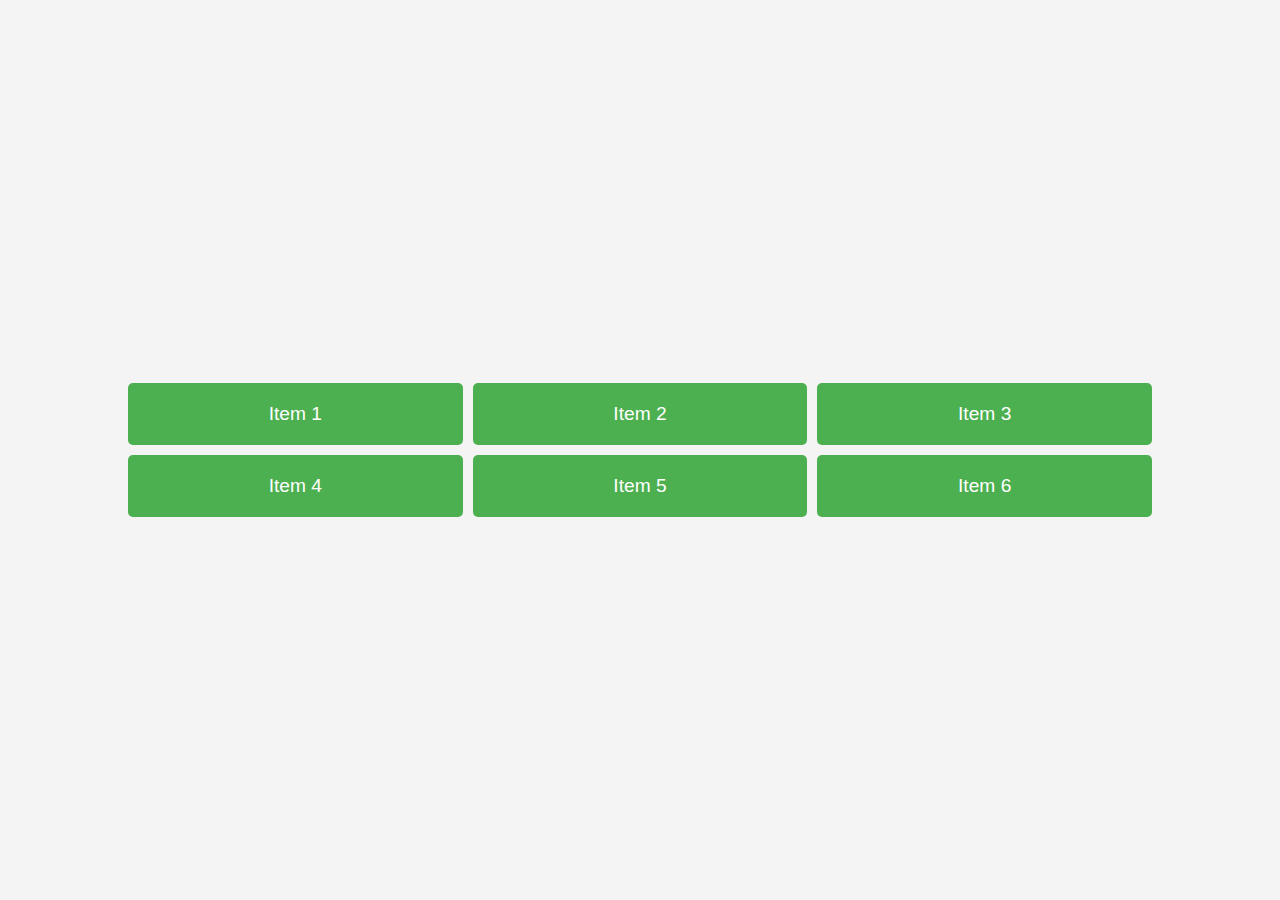
<file: Final HTML CSS Project/index.html>
<!DOCTYPE html>
<html lang="en">
<head>
    <meta charset="UTF-8">
    <meta name="viewport" content="width=device-width, initial-scale=1.0">
    <title>CSS Grid Layout</title>
    <link rel="stylesheet" href="./style.css">
</head>
<body>
    <div class="grid-container">
        <div class="grid-item">Item 1</div>
        <div class="grid-item">Item 2</div>
        <div class="grid-item">Item 3</div>
        <div class="grid-item">Item 4</div>
        <div class="grid-item">Item 5</div>
        <div class="grid-item">Item 6</div>
    </div>
</body>
</html>
</file>
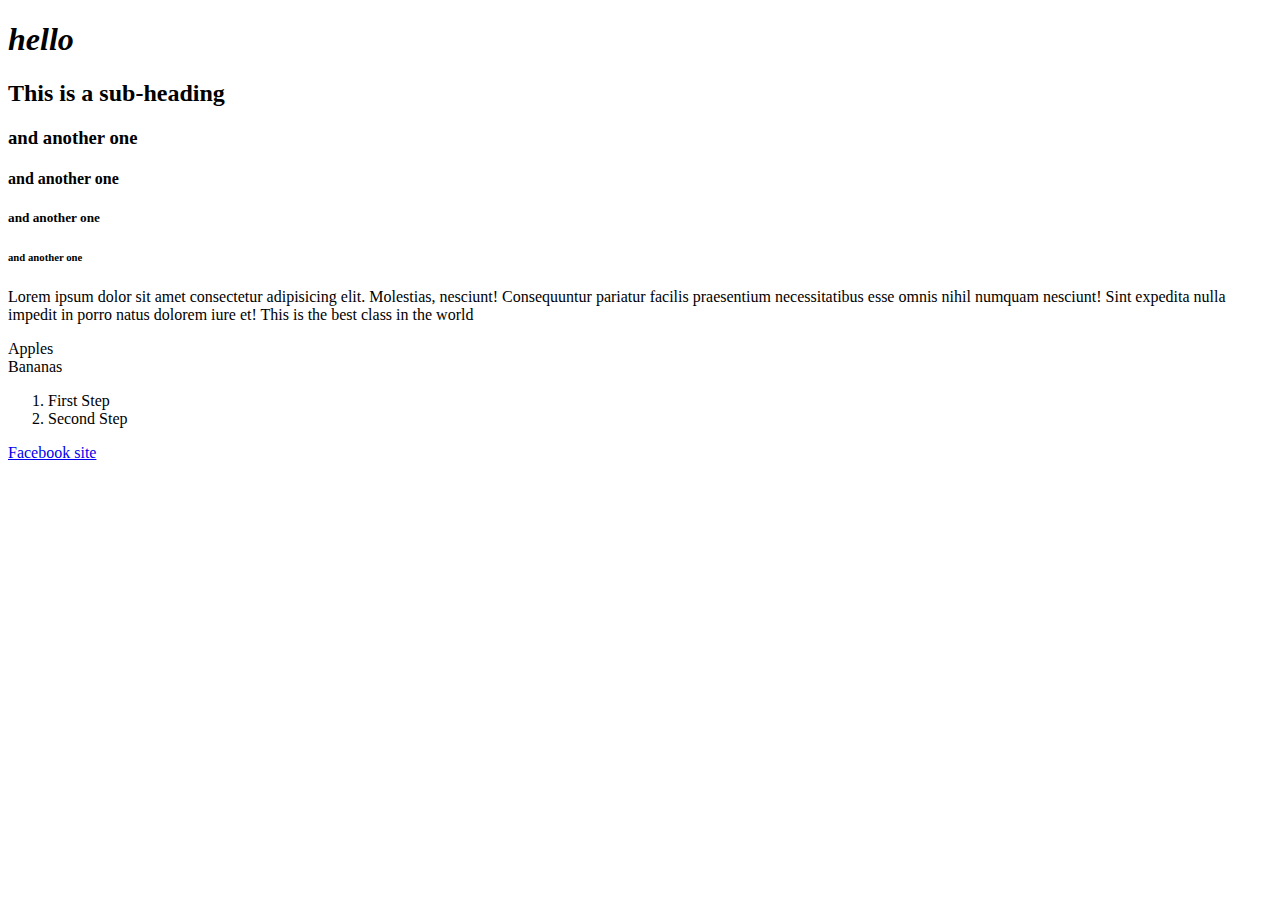
<file: My First Webpage/index.html>
<!DOCTYPE html> 
<!-- // Tells the brower we're using HTMLS -->

<html lang= "en"> 
<!-- // The root element of HTML page -->
<head> 
<!-- // Contains meta-information about the document (e.g., title, links to CSS). -->

<title>My First Web Page</title> <!--//The Title displayed on the browser too.-->

</head>

<body> <!--// Contains the content displayed on the webpage. -->
<h1 id="h1" class="next"><em>hello</em></h1>

<h2>This is a sub-heading</h2>
<h3>and another one</h3>
<h4>and another one</h4>
<h5>and another one</h5>
<h6>and another one</h6>
<!-- paragraph -->

<p>Lorem ipsum dolor sit amet consectetur adipisicing elit. Molestias, nesciunt! Consequuntur pariatur facilis praesentium necessitatibus esse omnis nihil numquam nesciunt! Sint expedita nulla impedit in porro natus dolorem iure et! This is the best class in the world</p>    
<!-- unordered list -->
<u1>
    <li>Apples</li>
    <li>Bananas</li>
</u1>

<!-- ordered list -->
<ol>
    <li>First Step</li>
    <li>Second Step</li>
</ol>

<a href="https://www.facebook.com">Facebook site</a>

</body>
</html>
</file>
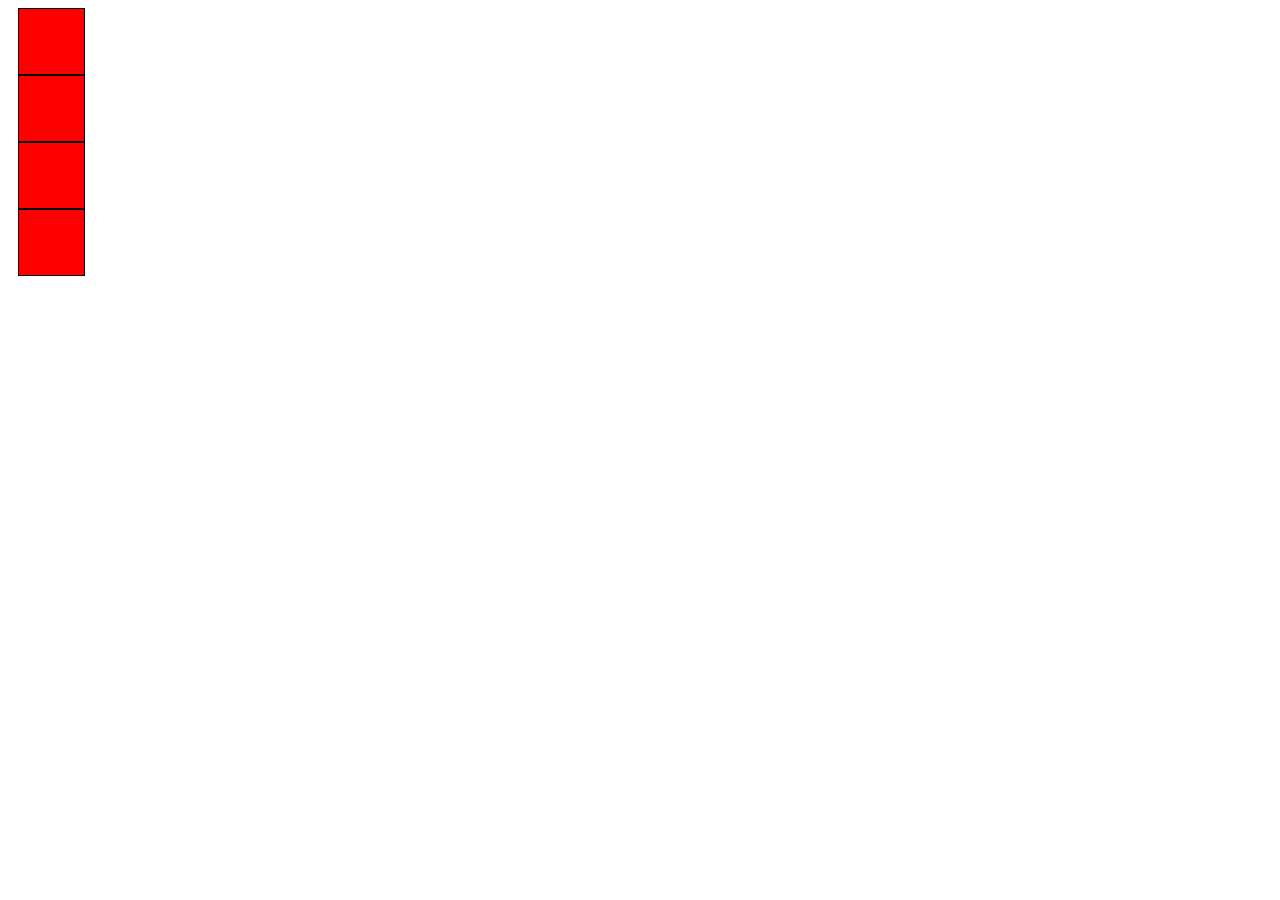
<file: CSS/Assignment/box-boxer/index.html>
<!DOCTYPE html>
<html>
  <head>
    <meta charset="utf-8">
    <meta name="viewport" content="width=device-width">
    <title>Box-Boxer</title>
    <link href="style.css" rel="stylesheet" type="text/css" />
  </head>
  <body>
    <div id='first'></div>
    <div id='second'></div>
    <div id='third'></div>
    <div id='fourth'></div>
  </body>
</html>
</file>
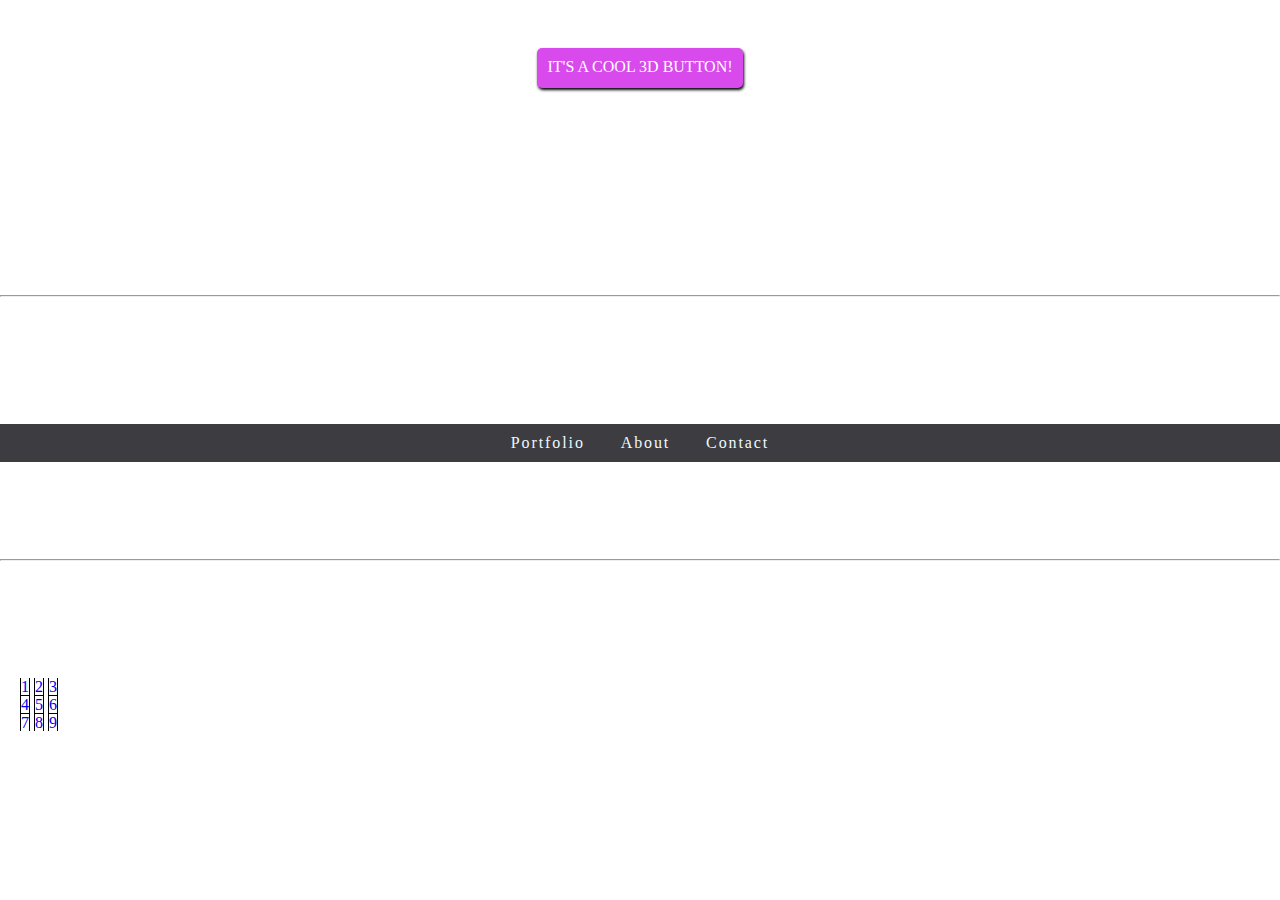
<file: CSS/Assignment/copy-kitten/index.html>
<!DOCTYPE html>
<html lang="en">
  <head>
    <title>Copy Kitten</title>
    <meta charset="UTF-8">
    <meta name="viewport" content="width=device-width, initial-scale=1">
    <link href="./style.css" rel="stylesheet" type="text/css">
    <link href="./button.css" rel="stylesheet" type="text/css">
    <link href="./header.css" rel="stylesheet" type="text/css">
    <link href="./table.css" rel="stylesheet" type="text/css">
  </head>
  <body>
    
    <div class="buttonContainer">
      <a href="#" id="button">It's a cool 3D button!</a>
    </div>

    <hr>

    <ul id="header">
      <li class="header-link"><a href="index.html">Portfolio</a></li>
      <li class="header-link"><a href="about.html">About</a></li>
      <li class="header-link"><a href="contact.html">Contact</a></li>
    </ul>

    <hr>

    <div id="table">
      <div class="row" id="row-1">
        <a href="#" class="cell column-1 row-1" id="cell-1">1</a>
        <a href="#" class="cell column-2 row-1" id="cell-2">2</a>
        <a href="#" class="cell column-3 row-1" id="cell-3">3</a>
      </div>
      <div class="row" id="row-2">
          <a href="#" class="cell column-1 row-2" id="cell-4">4</a>
          <a href="#" class="cell column-2 row-2" id="cell-5">5</a>
          <a href="#" class="cell column-3 row-2" id="cell-6">6</a>
      </div>
      <div class="row" id="row-3">
          <a href="#" class="cell column-1 row-3" id="cell-7">7</a>
          <a href="#" class="cell column-2 row-3" id="cell-8">8</a>
          <a href="#" class="cell column-3 row-3" id="cell-9">9</a>
      </div>
    </div>
    
  </body>
</html>
</file>
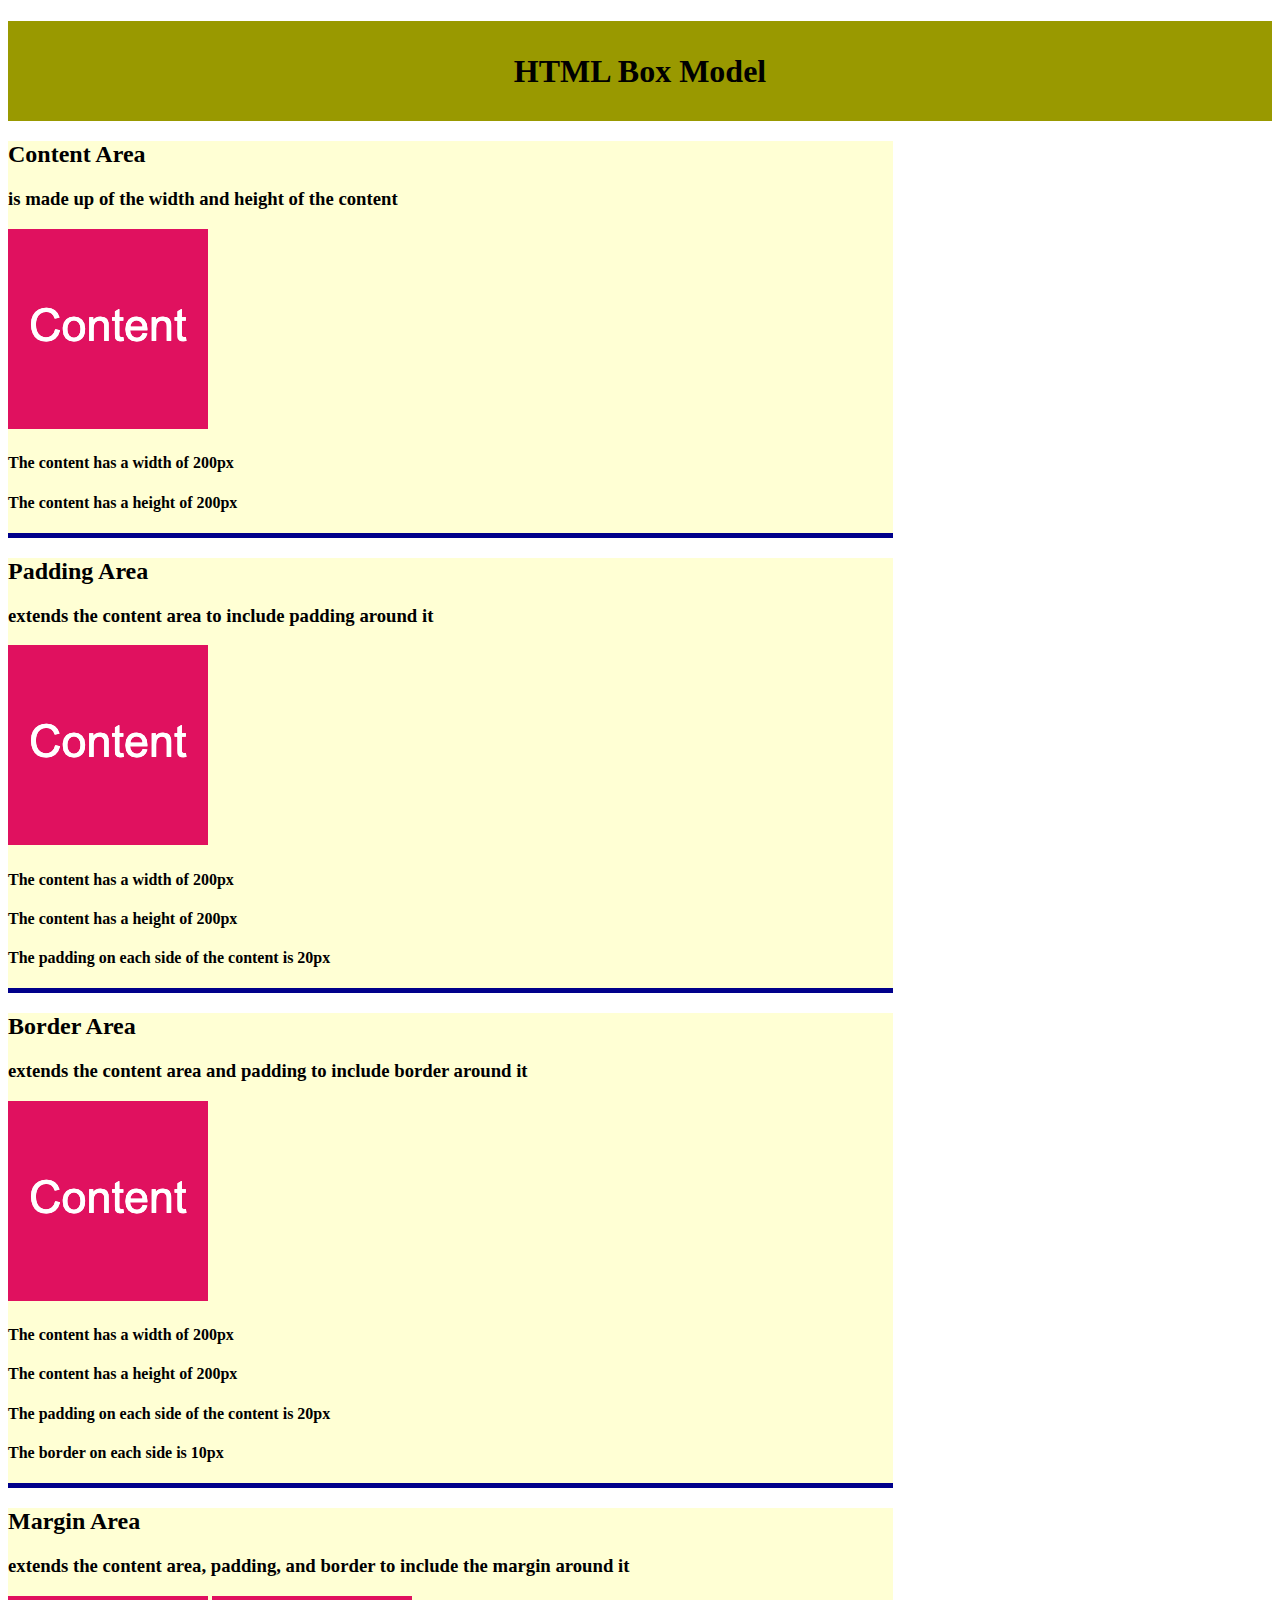
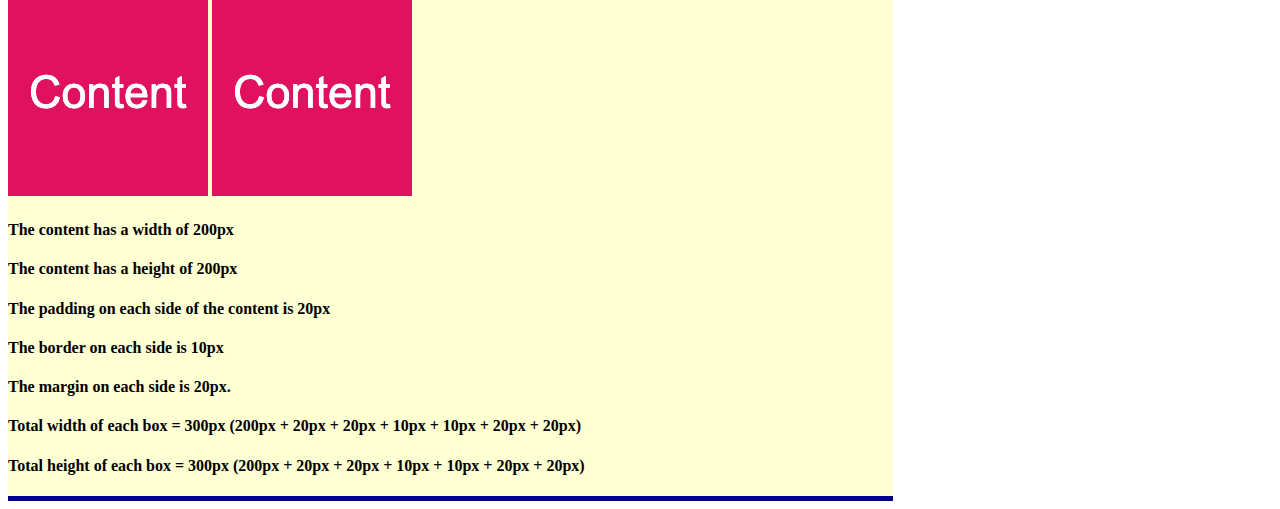
<file: CSS/Class Notes/CSS-box-model/index.html>
<!DOCTYPE html>
<html lang="en-US">

  <head>
    <meta charset="UTF-8">
    <title>CSS Box Model</title>
    <link rel="stylesheet" href="./assets/css/style.css">
  </head>

  <body>
    <header>
      <h1>HTML Box Model</h1>
    </header>
    
    <section>
      <div class="example-box">
        <h2>Content Area</h2>
        <h3>is made up of the width and height of the content</h3>
        <img src="./assets/images/image-1.png" alt="box with number 1"/>
        <h4>The content has a width of 200px</h4>
        <h4>The content has a height of 200px</h4>
      </div>
    </section>

    <section>
      <div class="example-box">
        <h2>Padding Area</h2>
        <h3>extends the content area to include padding around it</h3>
        <img class="image-padding" src="./assets/images/image-1.png" alt="box with number 1"/>
        <h4>The content has a width of 200px</h4>
        <h4>The content has a height of 200px</h4>
        <h4>The padding on each side of the content is 20px</h4>
      </div>
    </section>

    <section>
      <div class="example-box">
        <h2>Border Area</h2>
        <h3>extends the content area and padding to include border around it</h3>
        <img class="image-padding image-border" src="./assets/images/image-1.png" alt="box with number 1"/>
        <h4>The content has a width of 200px</h4>
        <h4>The content has a height of 200px</h4>
        <h4>The padding on each side of the content is 20px</h4>
        <h4>The border on each side is 10px</h4>
      </div>
    </section>

    <section>
      <div class="example-box">
        <h2>Margin Area</h2>
        <h3>extends the content area, padding, and border to include the margin around it</h3>
        <img class="image-padding image-border image-margin" src="./assets/images/image-1.png" alt="box with number 1"/>
        <img class="image-padding image-border image-margin" src="./assets/images/image-1.png" alt="box with number 1"/>
        <h4>The content has a width of 200px</h4>
        <h4>The content has a height of 200px</h4>
        <h4>The padding on each side of the content is 20px</h4>
        <h4>The border on each side is 10px</h4>
        <h4>The margin on each side is 20px.</h4>
        <h4>Total width of each box = 300px (200px + 20px + 20px + 10px + 10px + 20px + 20px)</h4>
        <h4>Total height of each box = 300px (200px + 20px + 20px + 10px + 10px + 20px + 20px)</h4>
      </div>
    </section>
      
  </body>

</html>
</file>
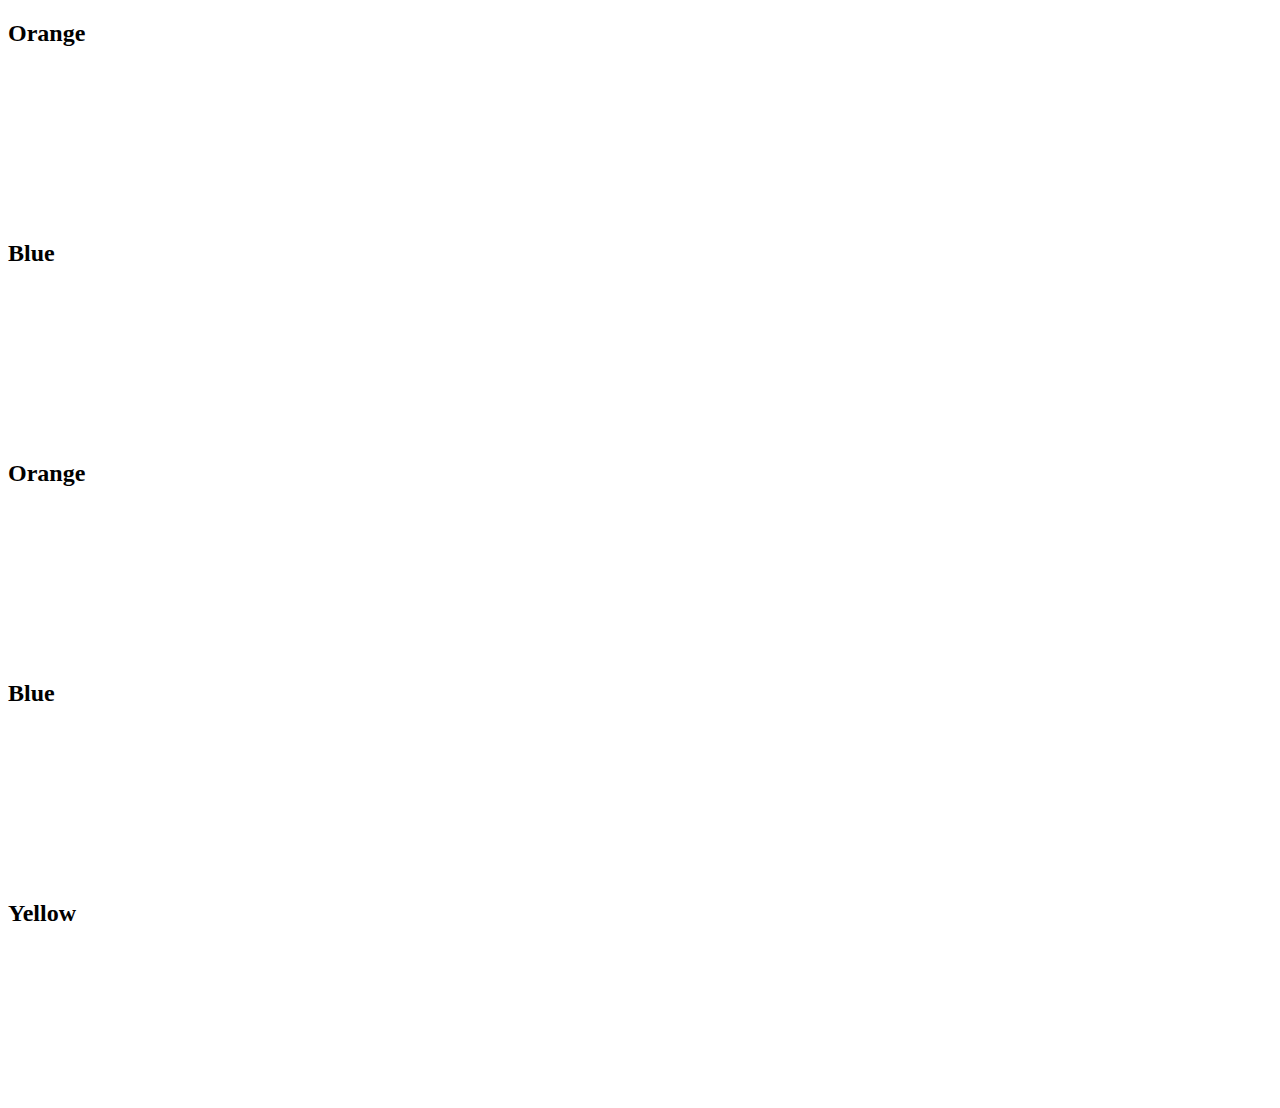
<file: CSS/Class Notes/CSS-color/index.html>
<!DOCTYPE html>
<html lang="en-US">
  <head>
    <meta charset="UTF-8">
    <meta name="viewport" content="width=device-width, initial-scale=1.0">
    <!-- The href attribute points to the relative path of the stylesheet-->
    <link rel="stylesheet" href="./assets/css/style.css">
    <title>Color</title>
  </head>

  <body>
    <!--Class attributes added for styling -->
    <section class="section box-orange">
      <h2>Orange</h2>
    </section>

    <section class="section box-blue">
      <h2>Blue</h2>
    </section>

    <section class="section box-orange">
      <h2>Orange</h2>
    </section>
   
    <section class="section box-blue">
      <h2>Blue</h2>
    </section>

    <!--id attribute added for styling-->
    <section class="section" id="box-yellow">
      <h2>Yellow</h2>
    </section>
  </body>

</html>
</file>
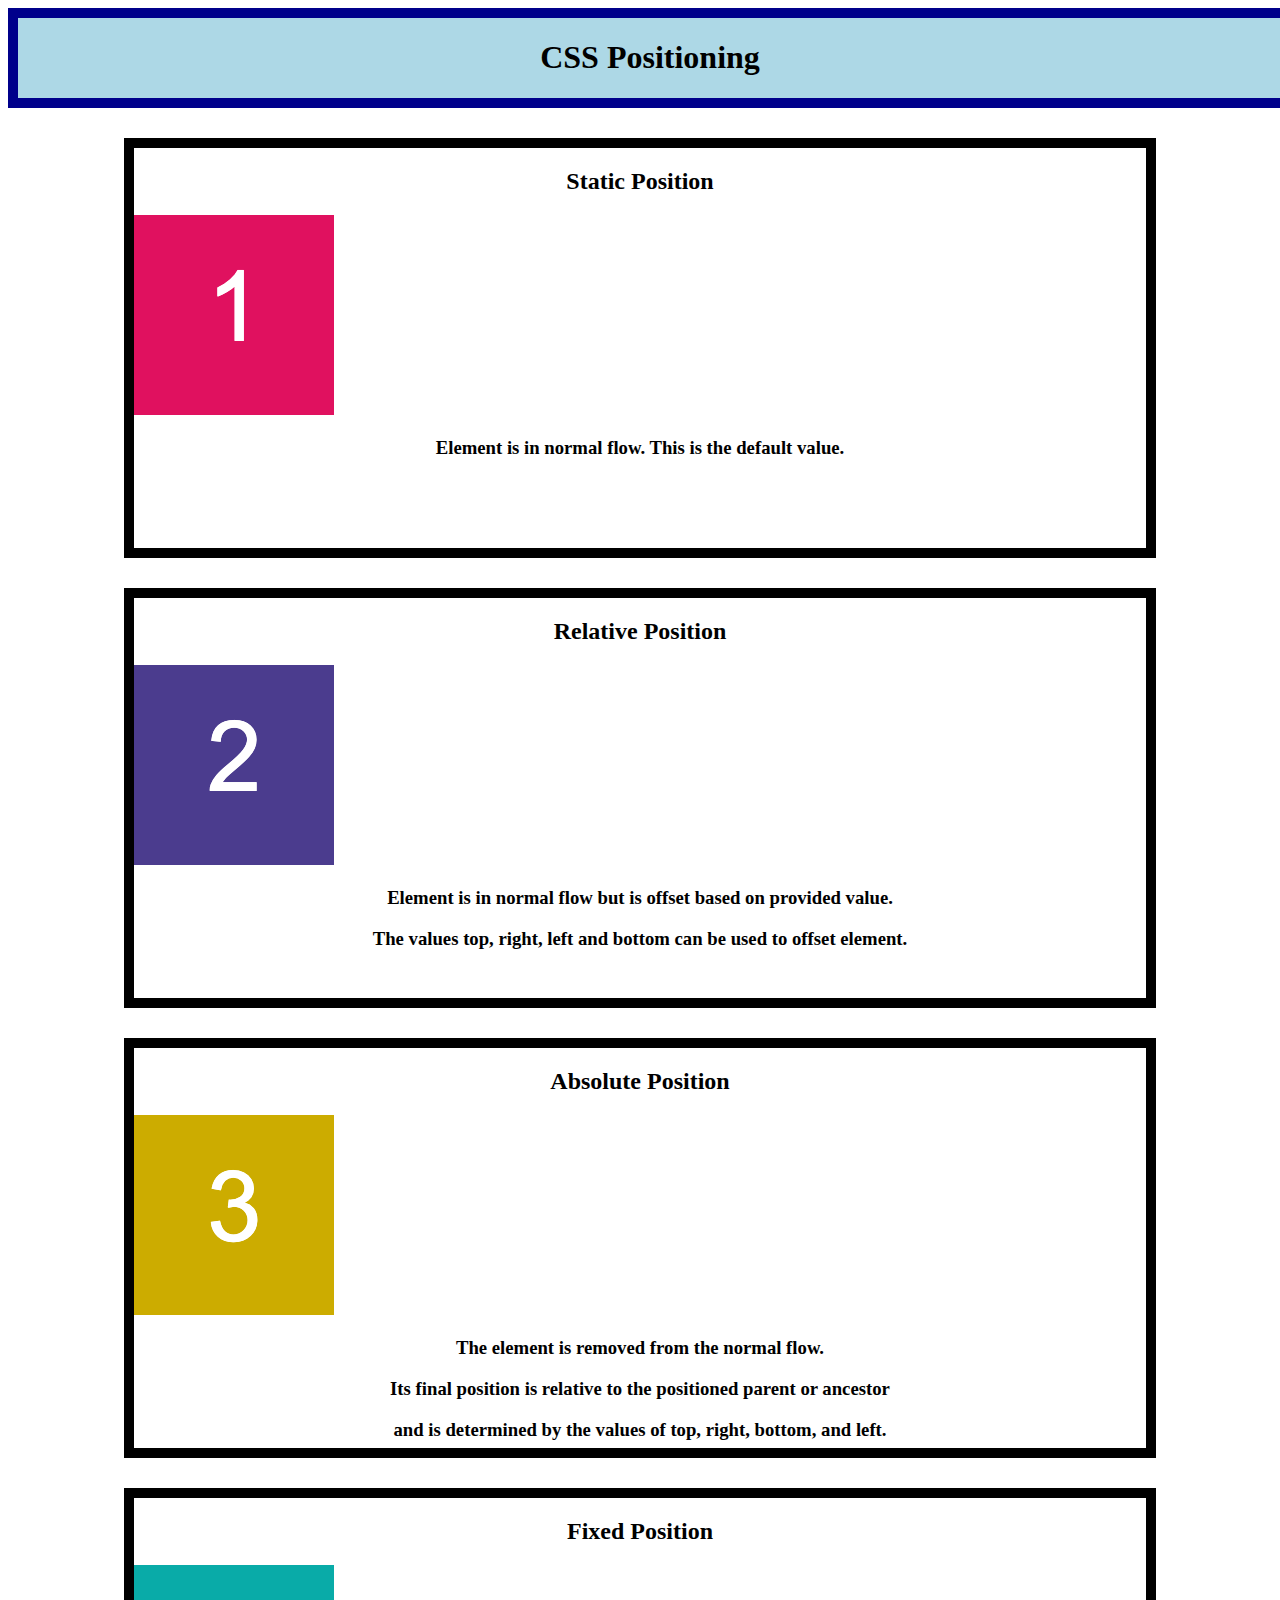
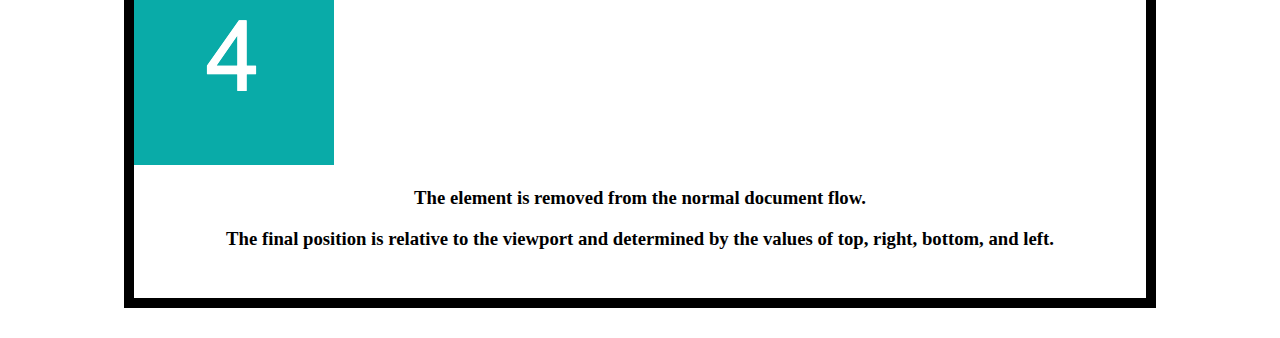
<file: CSS/Class Notes/CSS-positioning/index.html>
<!DOCTYPE html>
<html lang="en-US">
  <head>
    <meta charset="UTF-8">
    <meta name="viewport" content="width=device-width, initial-scale=1.0">
    <link rel="stylesheet" href="./assets/css/style.css">
    <title>CSS Positioning</title>
  </head>

  <body>
    <header>
      <h1>CSS Positioning</h1>
    </header>

    <section>
      <h2>Static Position</h2>
      <img src="./assets/images/image-1.png" alt="box with number 1"/>
      <h3>Element is in normal flow. This is the default value.</h3>
    </section>

    <section>
      <h2>Relative Position</h2>
      <img id="relative-box" src="./assets/images/image-2.png" alt="box with number 2"/>
      <h3>Element is in normal flow but is offset based on provided value.</h3>
      <h3>The values top, right, left and bottom can be used to offset element.</h3>
    </section>

    <section id="absolute-section">
      <h2>Absolute Position</h2>
      <img id="absolute-box" src="./assets/images/image-3.png" alt="box with number 3"/>
      <h3>The element is removed from the normal flow.</h3>
      <h3>Its final position is relative to the positioned parent or ancestor</h3>
      <h3>and is determined by the values of top, right, bottom, and left.</h3>
    </section>

    <section>
      <h2>Fixed Position</h2>
      <img id="fixed-box" src="./assets/images/image-4.png" alt="box with number 4">
      <h3>The element is removed from the normal document flow.</h3>
      <h3>The final position is relative to the viewport and determined by the values of top, right, bottom, and left. </h3>
    </section>
  </body>

</html>
</file>
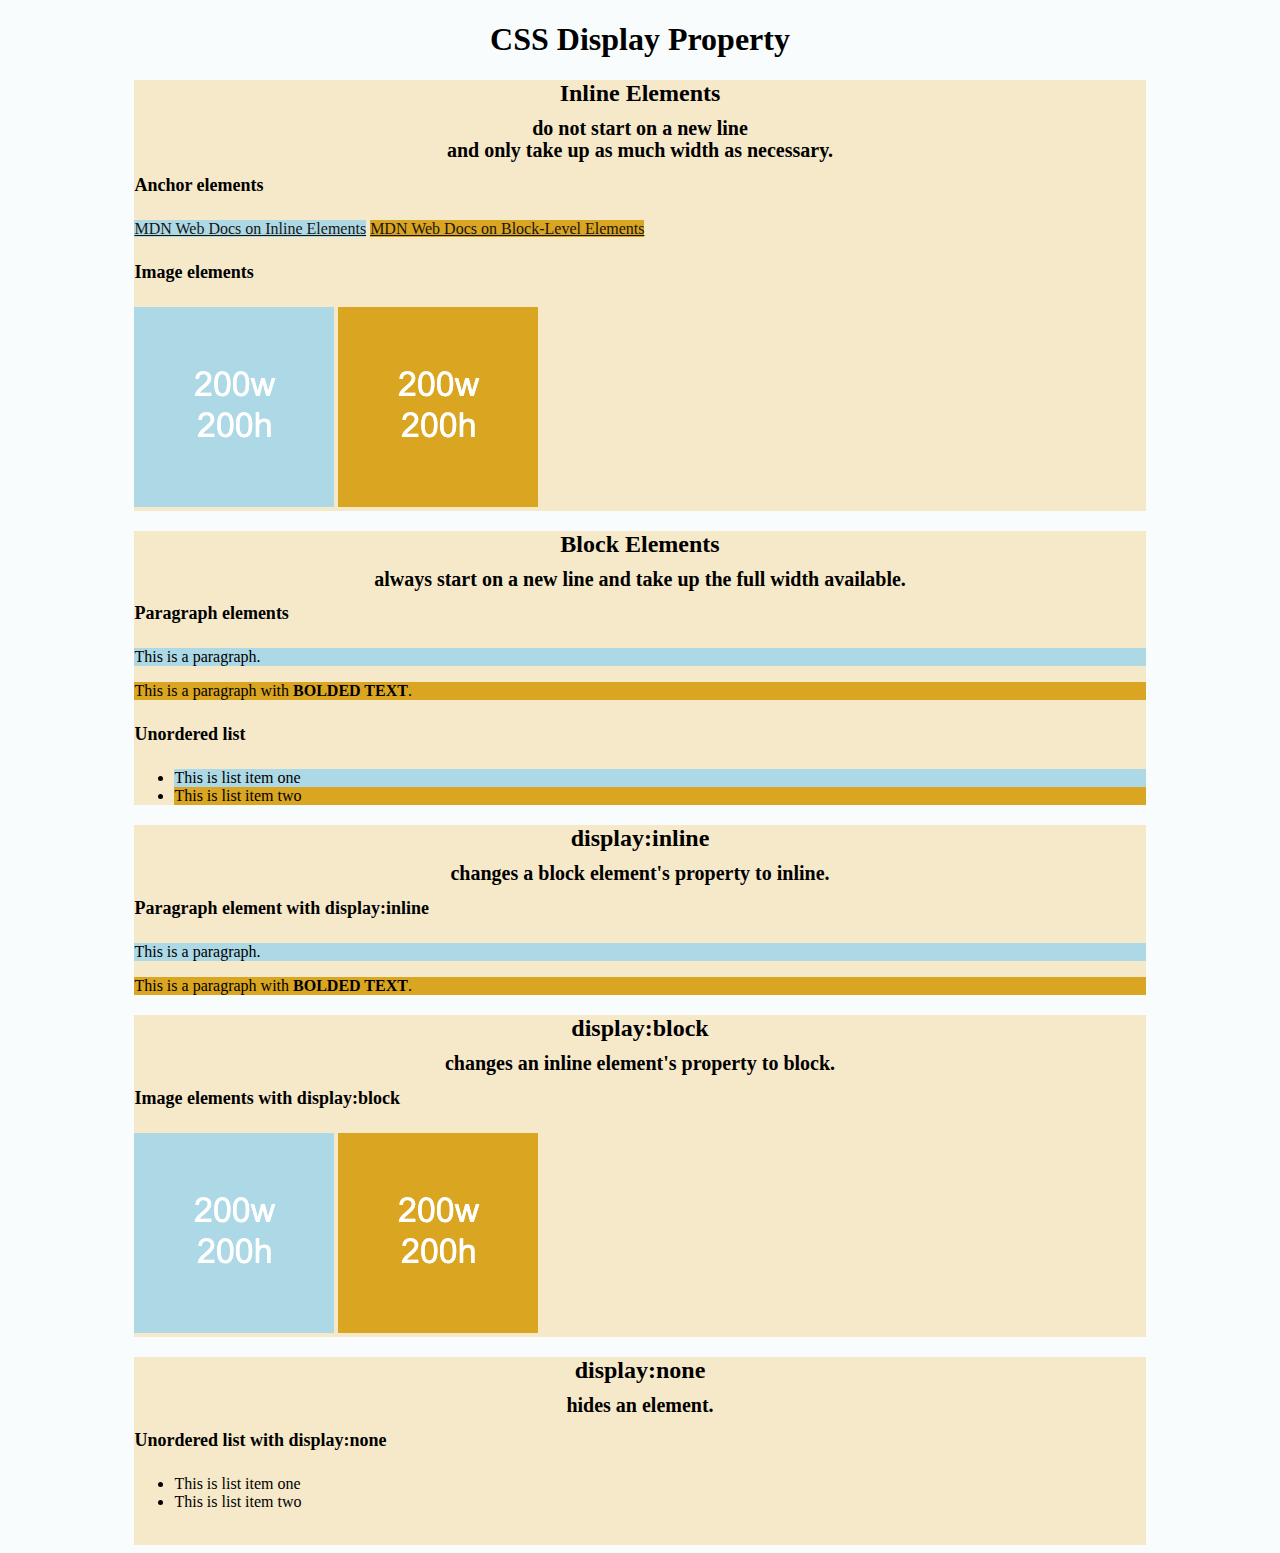
<file: CSS/Class Notes/HTML-display/index.html>
<!DOCTYPE html>
<html lang="en-US">

  <head>
    <meta charset="UTF-8">
    <title>HTML Display</title>
    <link rel="stylesheet" href="./assets/css/style.css">
  </head>

  <body>
    <header>
      <!-- Headers -->
      <h1>CSS Display Property</h1>
    </header>

    <section>
      <h2>Inline Elements</h2>
      <h3>do not start on a new line</h3>
      <h3>and only take up as much width as necessary.</h3>
      <!--Anchor elements <a> are inline elements-->
      <h4>Anchor elements</h4>
      <a class="first-element" href="https://developer.mozilla.org/en-US/docs/Web/HTML/Inline_elements">MDN Web Docs on Inline Elements</a>
      <a class="second-element" href="https://developer.mozilla.org/en-US/docs/Web/HTML/Block-level_elements">MDN Web Docs on Block-Level Elements</a>
      <!--Images <img> are inline elements-->
      <h4>Image elements</h4>
      <img class="first-element" src="./assets/images/image-1.png" alt="box with text reading 200w 200h"/>
      <img class="second-element" src="./assets/images/image-2.png" alt="box with text reading 200w 200h"/>
    </section>

    <section>
      <h2>Block Elements</h2>
      <h3>always start on a new line and take up the full width available.</h3>
      <!--Paragraph <p> elements are block elements-->
      <h4>Paragraph elements</h4>
      <p class="first-element">This is a paragraph.</p>
      <p class="second-element">This is a paragraph with <strong>BOLDED TEXT</strong>.</p>
       <!--Unordered lists are block elements-->
      <h4>Unordered list</h4>
      <ul>
        <li class="first-element" >This is list item one</li>
        <li class="second-element" >This is list item two</li>
      </ul>
    </section>

    <section>
      <h2>display:inline</h2>
      <h3>changes a block element's property to inline.</h3>
      <h4>Paragraph element with display:inline</h4>
      <p class="first-element display-inline">This is a paragraph.</p>
      <p class="second-element display-inline">This is a paragraph with <strong>BOLDED TEXT</strong>.</p>
    </section>

    <section>
      <h2>display:block</h2>
      <h3>changes an inline element's property to block.</h3>
      <h4>Image elements with display:block</h4>
      <img class="first-element display-block" src="./assets/images/image-1.png" alt="box with height and width text"/>
      <img class="second-element display-block" src="./assets/images/image-2.png" alt="box with height and width text"/>  
    </section>

    <section>
      <h2>display:none</h2>
      <h3>hides an element.</h3>
      <h4>Unordered list with display:none</h4>
      <ul class="display-none">
        <li>This is list item one</li>
        <li>This is list item two</li>
      </ul>
      <br>
    </section>

  </body>

</html>
</file>
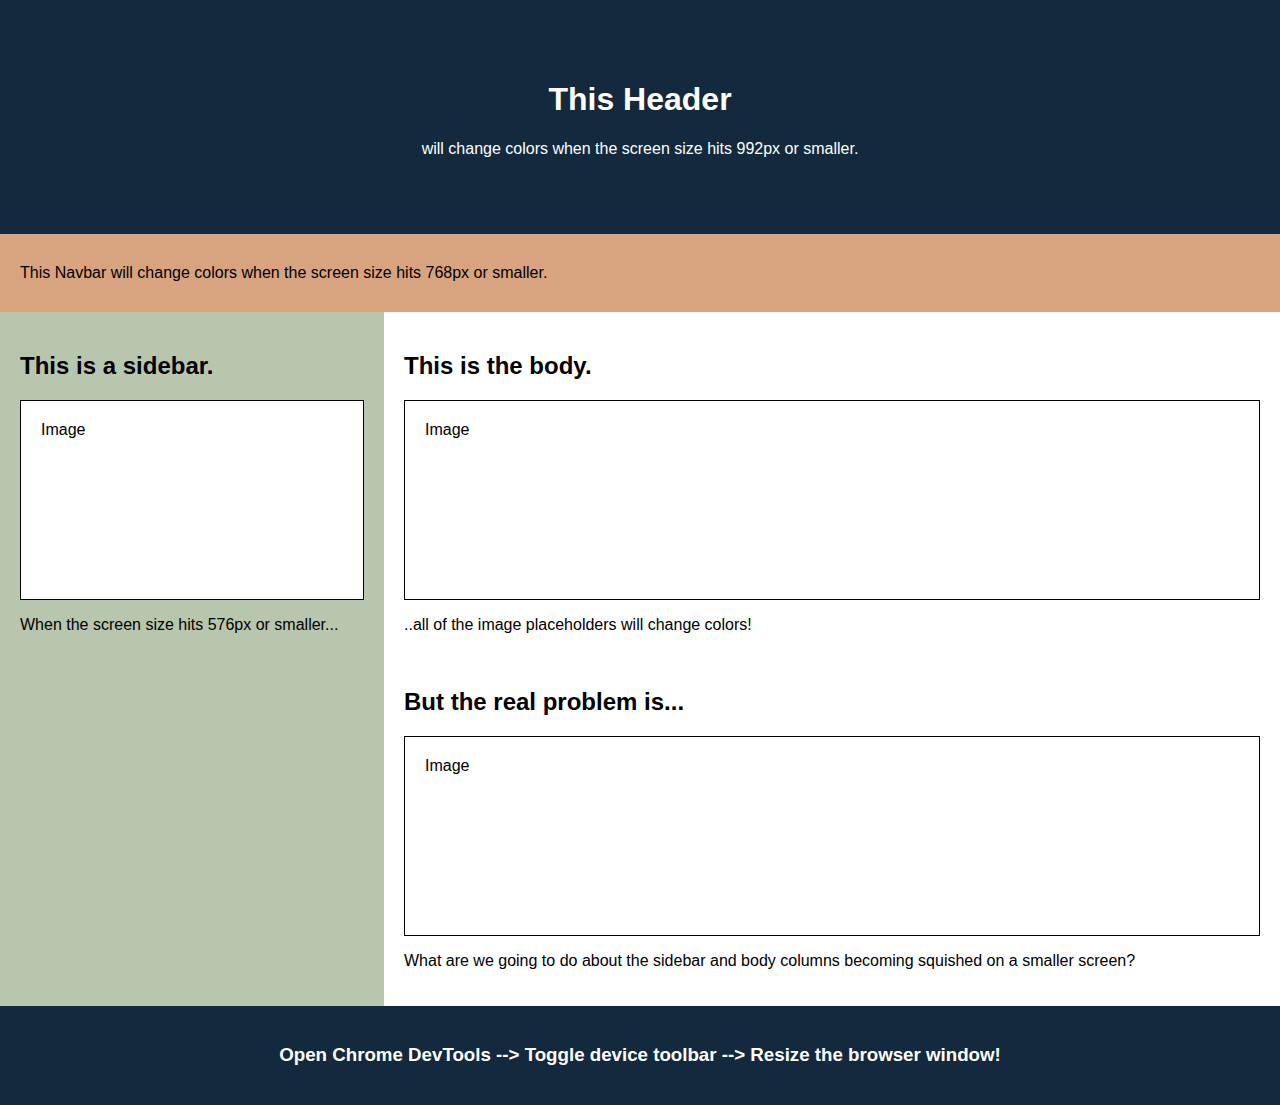
<file: CSS/Class Notes/Media-Query-Screen/index.html>
<!DOCTYPE html>
<html>
  <head>
    <title>Media Query for Screen</title>
    <meta charset="UTF-8" />
    <meta name="viewport" content="width=device-width, initial-scale=1" />
    <link rel="stylesheet" type="text/css" href="./assets/css/style.css" />
  </head>
  <body>
    <!-- Header -->
    <header>
      <h1>This Header</h1>
      <p>will change colors when the screen size hits 992px or smaller.</p>
    </header>

    <!-- Navbar -->
    <nav>
      <p>
        This Navbar will change colors when the screen size hits 768px or
        smaller.
      </p>
    </nav>

    <!-- Body -->
    <main>
      <aside>
        <h2>This is a sidebar.</h2>
        <div class="sample-img">Image</div>
        <p>When the screen size hits 576px or smaller...</p>
      </aside>

      <section>
        <h2>This is the body.</h2>
        <div class="sample-img">Image</div>
        <p>..all of the image placeholders will change colors!</p>
        <br />
        <h2>But the real problem is...</h2>
        <div class="sample-img">Image</div>
        <p>
          What are we going to do about the sidebar and body columns becoming
          squished on a smaller screen?
        </p>
      </section>
    </main>

    <!-- Footer -->
    <footer>
      <h3>
        Open Chrome DevTools --> Toggle device toolbar --> Resize the browser
        window!
      </h3>
    </footer>
  </body>
</html>
</file>
<file: Final HTML CSS Project/style.css>
body {
    display: flex;
    justify-content: center;
    align-items: center;
    min-height: 100vh;
    margin: 0;
    background-color: #f4f4f4;
    font-family: Arial, sans-serif;
}

.grid-container {
    display: grid;
    grid-template-columns: repeat(3, 1fr);
    gap: 10px;
    width: 80%;
    max-width: 1200px;
    margin: auto;
}

.grid-item {
    background-color: #4CAF50;
    color: white;
    padding: 20px;
    text-align: center;
    font-size: 1.2em;
    border-radius: 5px;
}
</file>
<file: CSS/Assignment/box-boxer/style.css>
div {
  background-color: red;
  width: 65px;
  height: 65px;
  border: 1px solid black;
  margin-left: 10px;
  background-clip: content-box;
}
</file>
<file: CSS/Assignment/copy-kitten/style.css>
* {
  margin: 0;
  box-sizing: border-box;
}

body {
  display: flex;
  flex-direction: column;
  justify-content: space-around;
  min-height: 800px;
}
</file>
<file: CSS/Assignment/copy-kitten/button.css>
.buttonContainer{
    height: 150px;
    display: flex;
    justify-content: center;
}

#button{
    background-color: rgb(216, 74, 235);
    text-decoration: none;
    color: white;
    border-radius: 5px;
    height: 40px;
    padding: 10px;
    box-shadow: 1px 2px 3px black;
    text-transform: uppercase;
}

#button:hover{
    background-color: dodgerblue;
    box-shadow: none;
}
</file>
<file: CSS/Assignment/copy-kitten/header.css>
#header {
    background-color: rgb(61, 61, 65);
    text-align: center;
    padding: 10px 0;
    margin: 30px 0 0;
    letter-spacing: 1.9px;
}

ul a {
    padding: 15px;
}

ul a, ul a:visited{
    color:aliceblue;
    text-decoration: none;
}


ul a:hover{
    color: rgb(210, 99, 20);
}


li {
    display: inline;
}
</file>
<file: CSS/Assignment/copy-kitten/table.css>
#table, table div{
    margin: 20px;
}

#table a {
    text-decoration: none;
}

.row a{
    border: 1px solid black
}

#row-1 a{
    border-top: 0;
}

#row-3 a{
    border-bottom: 0;
}

#table a:nth-child{1}{
    border-right: 0;
}

#table a:nth-child{3}{
    border-right: 0;
</file>
<file: CSS/Class Notes/CSS-box-model/assets/css/style.css>
header {
  height: 100px;
  width: 100%;
  /* Sets border to bottom only */

  background-color: #999900;
}

section {
  width: 70%;
  /* Sets top and bottom margin to 20px. Auto will center element */

  border-bottom: 5px solid darkblue;
  background-color: #ffffd4;
}

h1 {
  text-align: center;
  line-height: 100px;
}

h2 {
  /* Sets bottom margin to 0 */
  
}

h3 {
  /* Sets top margin to 0 */
  
}

.example-box {
  /* Shortcut method sets top and bottom padding to 20px and left and right to 40px */
  
}

.image-padding {
  /* Sets padding on all sides to 20px */
  
  background-color: #999900;
}

.image-border {
  /* Sets border on all sides */
  
}

.image-margin {
  /* Sets all sides to 20px */
  
}
</file>
<file: CSS/Class Notes/CSS-color/assets/css/style.css>
.section {
  /*Sets the height and width of the section */
  width: 200px;
  height: 200px
}
</file>
<file: CSS/Class Notes/CSS-positioning/assets/css/style.css>
h1,
h2,
h3 {
  text-align: center;
}

header {
  width: 100%;
  border: 10px solid darkblue;
  background-color: lightblue;
}

section {
  height: 400px;
  width: 80%;
  margin: 30px auto;
  border: 10px solid black;
}
</file>
<file: CSS/Class Notes/HTML-display/assets/css/style.css>
body {
  background-color: #f8fcfd;
}

h1,
h2,
h3 {
  text-align: center;
}

h3 {
  font-size: 20px;
  line-height: 2px;
}

h4 {
  font-size: 18px;
}

a {
  font-size: 16px;
  color: #181510;
}

section {
  margin: 0 auto;
  width: 80%;
  background-color: #f6e9c9;
}

.first-element {
  background-color: lightblue;
}

.second-element {
  background-color: goldenrod;
}
</file>
<file: CSS/Class Notes/Media-Query-Screen/assets/css/style.css>
* {
  box-sizing: border-box;
}

body {
  font-family: Arial;
  margin: 0;
}

header {
  padding: 60px;
  text-align: center;
  background: #13293d;
  color: #fff;
}

nav {
  display: flex;
  background-color: #d8a47f;
}

nav p {
  padding: 14px 20px;
  text-decoration: none;
}

main {
  display: flex;
}

aside {
  flex: 30%;
  background-color: #b9c6ae;
  padding: 20px;
  flex-wrap: wrap;
}

section {
  flex: 70%;
  background-color: #fff;
  padding: 20px;
}

footer {
  padding: 20px;
  text-align: center;
  background: #13293d;
  color: #fff;
}

/* Image Placeholders */
.sample-img {
  background-color: #fff;
  width: 100%;
  padding: 20px;
  height: 200px;
  border: 1px solid black;
}
</file>
